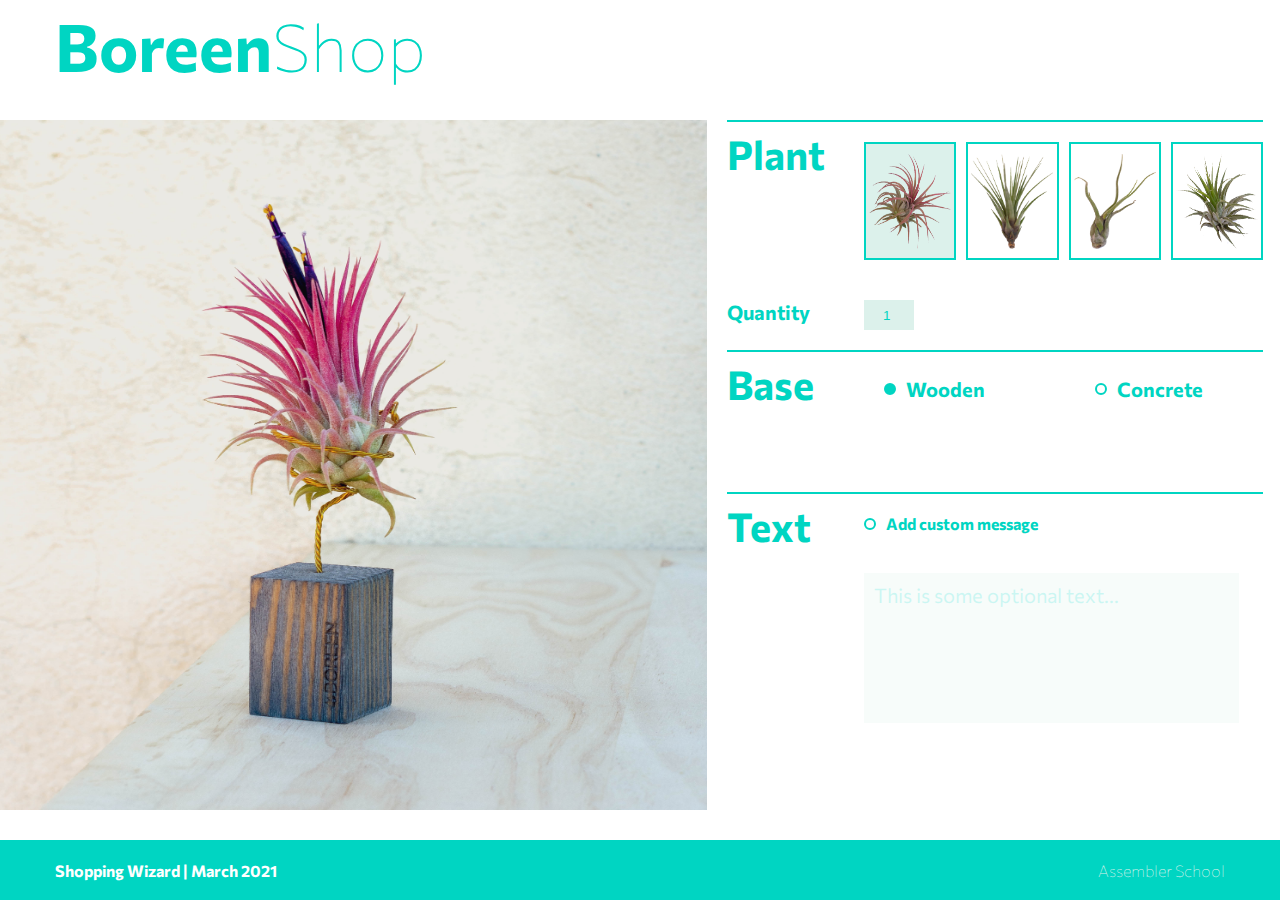
<file: index.html>
<!DOCTYPE html>
<html lang="en">
<head>
    <!-- Metadata -->
    <meta charset="UTF-8">
    <meta http-equiv="X-UA-Compatible" content="IE=edge">
    <meta name="viewport" content="width=device-width, initial-scale=1.0">
    <!-- Tab title -->
    <title>Boreen Shop</title>
    <!-- Stylesheet -->
    <link id="styleId" href="style.css" rel="stylesheet">
    <!-- Typeface links -->
    <link rel="preconnect" href="https://fonts.gstatic.com">
    <link href="https://fonts.googleapis.com/css2?family=Commissioner:wght@200;700;900&display=swap" rel="stylesheet">
    <!-- Icons link -->
    <link rel="stylesheet" href="https://unicons.iconscout.com/release/v3.0.6/css/line.css">
</head>
<body>
    <!-- Header -->
    <header id="header">
        <!-- Full header-logotype -->
        <div id="header-logotype">
            <div id="header1">Boreen</div>
            <div id="header2">Shop</div>
        </div>
        <!-- Time window -->
        <div id="time-window">
            <!-- Time text -->
            <div id="time-window-text">
                <h2>Hurry up!</h2>
                <h2 id="minutes-left">You have 5 minutes left</h2>
            </div>
            <!-- Closing cross -->
            <i id="time-cross" class="uil uil-times"></i>
        </div>
    </header>

    <!-- Changing div (center)-->
    <main>



        <!-- LEFT ELEMENTS -->



        <!-- Main page (left) >>>>>>>>>>>>>>>>>>>>>>>>>>>>>>>>>>>>>>>>>>>>>>>>>>>>>>>>>>>>>>>>>>>>> -->

        <div id="main-left-mp">
            <div class="gallery-box">
                <div id="photo-gallery1" class="typeGallery"><img src="Assets/1-Var/Wooden/Var-Wooden-1.jpg" class="photo-gallery"></div>
                <div id="photo-gallery2" class="typeGallery"><img src="Assets/1-Var/Wooden/Var-Wooden-2.png" class="photo-gallery"></div>
            </div>
            <div class="picture-box">
                <img id="image-general" src="Assets/1-Var/Wooden/Var-Wooden-1.jpg" alt="VAR MADERA">
            </div>
        <!-- <div class="content-box">Content box </div> -->
        </div>

        <!-- Profile, Address, Shipping (left) >>>>>>>>>>>>>>>>>>>>>>>>>>>>>>>>>>>>>>>>>>>>>>>>>>>> -->

        <div id="main-left-resume">
            <div id="timeline">
                <div id="timeline-elements">
                    <div id="timeline-lines">
                        <div id="timeline-line-percentage"></div>
                        <div id="timeline-line-background"></div>
                    </div>
                    <div id="timeline-circles">
                        <div class="timeline-circle" id="circle-1"></div>
                        <div class="timeline-circle" id="circle-2"></div>
                        <div class="timeline-circle" id="circle-3"></div>
                        <div class="timeline-circle" id="circle-4"></div>
                    </div>
                </div>
                <div id="timeline-texts">
                    <h3 class="timelineText" id="timeline-text-1">Profile</h3>
                    <h3 class="timelineText" id="timeline-text-2">Address</h3>
                    <h3 class="timelineText" id="timeline-text-3">Shipping</h3>
                    <h3 class="timelineText" id="timeline-text-4">Finish</h3>
                </div>
            </div>


            <div id="summary">
                <div id="container-image-summary" style="border: 2px solid #00d5c2;">
                    <img id="image-resume-principal" src="Assets/1-Var/Wooden/Var-Wooden-1.jpg" alt="Image Resume">
                </div>
                <div id="data-resume">
                    <div>
                        <div>
                            <h2>Plant</h2>
                            <h2 class="second-line-data-resume" id="plant-resume-data"></h2>
                        </div>
                        <div>
                            <h2>Base</h2>
                            <h2 class="second-line-data-resume" id="base-resume-data"></h2>
                        </div>
                        <div id="custom-message-resume-data-div">
                            <h2>Message</h2>
                            <h2 class="second-line-data-resume" id="custom-message-resume-data"></h2>
                        </div>
                    </div>
                    <div id="space-resume-data"></div>
                    <div>
                        <div>
                            <h1>Price</h1>
                            <h1 class="second-line-data-resume" id="price-resume-data"></h1>
                        </div>
                    </div>
                </div>
            </div>
        </div>

        <!-- Finish (left) >>>>>>>>>>>>>>>>>>>>>>>>>>>>>>>>>>>>>>>>>>>>>>>>>>>>>>>>>>>>>>>>>>>>>>>> -->

        <div id="main-left-finish">
            <div id="timeline">
                <div id="timeline-elements">
                    <div id="timeline-lines">
                        <div id="timeline-line-percentage"></div>
                        <div id="timeline-line-background"></div>
                    </div>
                    <div id="timeline-circles">
                        <div class="timeline-circle enabled-circle" id="circle-1-finish"></div>
                        <div class="timeline-circle enabled-circle" id="circle-2-finish"></div>
                        <div class="timeline-circle enabled-circle" id="circle-3-finish"></div>
                        <div class="timeline-circle enabled-circle" id="circle-4-finish"></div>
                    </div>
                </div>
                <div id="timeline-texts">
                    <h3 class="timelineText timeline-text-enabled" id="timeline-text-1-finish">Profile</h3>
                    <h3 class="timelineText timeline-text-enabled" id="timeline-text-2-finish">Address</h3>
                    <h3 class="timelineText timeline-text-enabled" id="timeline-text-3-finish">Shipping</h3>
                    <h3 class="timelineText timeline-text-enabled" id="timeline-text-4-finish">Finish</h3>
                </div>
            </div>
            <div id="container-image-finish" style="border: 2px solid #00d5c2;">
                <img id="image-resume-principal-finish" src="Assets/1-Var/Wooden/Var-Wooden-1.jpg" alt="Image Resume">
            </div>
        </div>



        <!-- RIGHT ELEMENTS -->



        <!-- Main page (right) >>>>>>>>>>>>>>>>>>>>>>>>>>>>>>>>>>>>>>>>>>>>>>>>>>>>>>>>>>>>>>>>>>>> -->

        <div id="main-right-mp">
            <div id="parent-plants">
                <div class="line-margin"></div>
                    <div class="sub-section" id="type-of-plant">
                        <h1 class="section-title">Plant</h1>
                        <div id="plant1" class="imageIcon"><img src="Assets/1-Var/Var-Icon.png" alt="VAR" title="Plant VAR"></div>
                        <div id="plant2" class="imageIcon"><img src="Assets/2-Tri/Tri-Icon.png" alt="TRI" title="Plant TRI"></div>
                        <div id="plant3" class="imageIcon"><img src="Assets/3-Cam/Cam-Icon.png" alt="CAM" title="Plant CAM"></div>
                        <div id="plant4" class="imageIcon"><img src="Assets/4-Scap/Scap-Icon.png" alt="SCAP" title="Plant SCAP"></div>
                    </div>
                    <div id="quantity-text">
                        <label class="section-title"><h2>Quantity</h2></label>
                        <input type="number" id="quantity-box" name="quantity" min="1" value="1">
                    </div>
                <!-- </div> -->
                <div class="line-margin"></div>
                <div class="sub-section" id="plant-base">
                    <div class="section-title" id="base-text-box"><h1>Base</h1>
                        <div class="base-checkbox">
                            <!-- Wooden Button  -->
                            <label class="radio">
                                <span class="radio_input">
                                    <input id="wooden-type" class="typeBase" type="radio" name="base-radio" checked>
                                    <span class="radio_control"></span>
                                    <span class="radio_label"><h2>Wooden</h2>
                                </span>

                            </label>
                        </div>
                        <div class="base-checkbox"> <!--Concrete Button  -->
                            <label class="radio">
                                <span class="radio_input">
                                    <input id="concrete-type" class="typeBase" type="radio" name="base-radio">
                                    <span class="radio_control"></span>
                                    <span class="radio_label"><h2>Concrete</h2></span>
                                </span>

                            </label>
                        </div>
                    </div>
                </div>

                <div class="line-margin"></div>
                <div class="sub-section" id="plant-textarea">
                    <h1 class="section-title">Text</h1>
                    <div id="text-box2">
                    <div id="custom-message-box">
                        <label class="checkbox-mp">
                            <span class="checkbox-mp_input">
                                <input id="custom-message-id" type="checkbox" name="checkbox">
                                <span class="checkbox-mp_control"></span>
                                <span class="checkbox-mp_label"><h3>Add custom message</h3>
                            </span>
                        </label>
                    </div>
                        <!-- Text area -->
                        <div class="text-area-wrapper">
                            <textarea placeholder="This is some optional text..." type="text" class="custom-text-area" id="custom-text" name="gift-text" maxlength="24" disabled="true"></textarea>
                        </div>
                    </div>
                </div>
            </div>

            <!-- List of items -->

            <div id="price-box">
                <div class="line-margin"></div>
                <div class="main-price">
                    <div id="price-text-box-mp">
                        <h1>Price</h1>
                        <br>
                        <div id="total-price-mp">16.00€</div>
                    </div>
                    <div id="type-plant-price" class="selection-title2">
                        <!-- Selected plant -->
                        <div id="type-plant-wrapper">
                            <h2>Var</h2>
                            <div id="type-plant-total" class="price-total">10.00€</div>
                        </div>
                        <br>
                        <!-- Selected base -->
                        <div id="type-base-wrapper">
                            <h2>Wooden base</h2>
                            <div id="base-price-total" class="price-total">6.00€</div>
                        </div>
                        <br>
                        <!-- Selected message -->
                        <div id="message-wrapper">
                            <h2>Custom message</h2>
                            <div id="custom-message-total" class="price-total"></div>
                        </div>
                    </div>
                </div>
                <div id="buy-button-box">
                    <button class="negative-button" id="buy-button" type="button">Buy</button>
                </div>
            </div>
        </div>

        <!-- Profile (right) >>>>>>>>>>>>>>>>>>>>>>>>>>>>>>>>>>>>>>>>>>>>>>>>>>>>>>>>>>>>>>>>>>>>>> -->

        <div id="main-right-profile">
            <!-- Top right block -->
            <div id="top-right">
                <!-- Line -->
                <div class="separator-line"></div>
                <!-- Title -->
                <h1>Profile</h1>
            </div>
            <!-- Bottom right block -->
            <div id="bottom-right-profile">
                <form id="profile-form" action="/action_page.php">
                    <!-- User name -->
                    <div class="form-item-profile">
                        <label for="userN">User name</label><br>
                        <input class="form-text-area" type="text" minlength="5" maxlength="20" id="user-name" name="user-name" value="" required>
                    </div>
                    <!-- Email -->
                    <div class="form-item-profile">
                        <label for="mail">Email</label><br>
                        <input class="form-text-area" type="email" minlength="8" maxlength="50" id="user-mail" name="mail" value="" required>
                    </div>

                    <!-- <<<<<<<<<< Second line >>>>>>>>>> -->

                    <!-- Password 1 -->
                    <div class="form-item-profile">
                        <label for="address1">Password</label><br>
                        <input class="form-text-area" type="password" minlength="8" maxlength="20" id="user-password" name="password-1" value="" required>
                        <h3 id="password-requirements">Include at least A-Z, a-z, 0-9 <br> and a special character</h3>
                    </div>
                    <!-- Password 2 -->
                    <div class="form-item-profile">
                        <label for="address2">Confirm passsword</label><br>
                        <input class="form-text-area" type="password" id="user-password-confirm" minlength="8" maxlength="20" name="password-2" value="" required>
                    </div>
                </form>
                <!-- Buttons -->
                <div id="buttons-div">
                    <!-- Back button -->
                    <button class="negative-button" id="back-button-profile" type="button">Back</button>
                    <!-- Clear form button -->
                    <button class="positive-button" id="clear-button" type="reset" form="profile-form">Clear</button>
                    <!-- Confirm button -->
                    <button class="negative-button" type="submit" form="profile-form" value="Submit" id="confirm-button-profile">Confirm</button>
                </div>
            </div>
        </div>

        <!-- Address (right) >>>>>>>>>>>>>>>>>>>>>>>>>>>>>>>>>>>>>>>>>>>>>>>>>>>>>>>>>>>>>>>>>>>>>> -->

        <div id="main-right-address">
            <!-- Top right block -->
            <div id="top-right">
                <!-- Line -->
                <div class="separator-line"></div>
                <!-- Title -->
                <h1>Address</h1>
            </div>
            <!-- Bottom right block -->
            <div id="bottom-right-address">
                <form id="address-form" action="/action_page.php">
                    <!-- First name -->
                    <div class="form-item">
                        <label for="firstN">First name</label><br>
                        <input class="form-text-area" type="text" id="user-first-name" name="first-name" value="" required>
                    </div>
                    <!-- Last name -->
                    <div class="form-item">
                        <label for="lastN">Last name</label><br>
                        <input class="form-text-area" type="text" id="user-last-name" name="last-name" value="" required>
                    </div>
                    <!-- Birthday -->
                    <div class="form-item">
                        <label for="bday">Birthday</label><br>
                        <input class="form-text-area" placeholder="dd/mm/yyyy" type="text" pattern="[0-9]{2}/[0-9]{2}/[0-9]{4}" id="user-birtdhay" name="birthday"  required>
                    </div>

                    <!-- <<<<<<<<<< Second line >>>>>>>>>> -->

                    <!-- Address 1 -->
                    <div class="form-item">
                        <label for="address1">Address 1</label><br>
                        <input class="form-text-area" type="text" id="user-address-one" name="address-1" value="" required>
                    </div>
                    <!-- Address 2 -->
                    <div class="form-item">
                        <label for="address2">Address 2</label><br>
                        <input class="form-text-area" type="text" id="user-address-two" name="address-2" value="">
                    </div>
                    <!-- Zip code -->
                    <div class="form-item">
                        <label for="postalcode">Postal code</label><br>
                        <input class="form-text-area" type="text" id="user-postalcode" name="postalcode" value="" required>
                    </div>

                    <!-- <<<<<<<<<< Third line >>>>>>>>>> -->

                    <!-- Country -->
                    <div class="form-item">
                        <label for="country">Country</label><br>
                        <!-- Select menu | Country -->
                        <div class="select-country-wrapper">
                            <select class="form-text-area select-menu" id="user-country" name="country" required>
                                <!-- List of countries -->
                                <option value="Default">Country:</option>
                                <option value="Andorra">Andorra</option>
                                <option value="France">France</option>
                                <option value="Germany">Germany</option>
                                <option value="Greece">Greece</option>
                                <option value="Spain">Spain</option>
                            </select>
                        </div>
                    </div>
                    <!-- Phone -->
                    <div class="form-item">
                        <label for="address2">Phone</label><br>
                        <!-- Select menu | Country -->
                        <div class="select-prefix-wrapper">
                            <!-- Prefixes list -->
                            <select class="form-text-area select-menu" id="user-phone-prefix" name="phone-prefix" >
                                <!-- List of prefixes -->
                                <option data-countryCode="DEF" value="">Pre.</option>
                                <option data-countryCode="AD" value="+376">+376 | AND</option>
                                <option data-countryCode="FR" value="+33">+33 | FRA</option>
                                <option data-countryCode="DE" value="+49">+49 | DEU</option>
                                <option data-countryCode="GR" value="+30">+30 | GRC</option>
                                <option data-countryCode="ES" value="+34">+34 | ESP</option>
                            </select>
                            <!-- User phone -->
                            <input class="form-text-area" type="text" id="user-phone" name="phone" value="" maxlength="9" required>
                        </div>
                    </div>
                    <!-- Hidden element -->
                    <div class="form-item">
                        <label for="hidden"></label><br>
                        <input class="form-text-area" type="text" id="hidden-form" value="">
                    </div>
                </form>
                <label class="checkbox-address" >
                    <span class="checkbox-mp_input">
                        <input id="regular-address-id" class="regular-address" type="checkbox" name="checkbox">
                        <span class="checkbox-mp_control"></span>
                        <span class="checkbox-mp_label"><h3>This is my regular address</h3>
                    </span>
                </label>
                <!-- Buttons -->
                <div id="buttons-div">
                    <!-- Back button -->
                    <button class="negative-button" id="back-button-address" type="button">Back</button>
                    <!-- Clear form button -->
                    <button class="positive-button" id="clear-button" type="reset" form="address-form">Clear</button>
                    <!-- Confirm button -->
                    <button class="negative-button" type="submit" form="address-form" value="Submit" id="confirm-button-address">Confirm</button>
                </div>
            </div>
        </div>

        <!-- Shipping (right) >>>>>>>>>>>>>>>>>>>>>>>>>>>>>>>>>>>>>>>>>>>>>>>>>>>>>>>>>>>>>>>>>>>>> -->

        <div id="main-right-shipping">
            <!-- Top right block -->
            <div id="top-right">
                <!-- Line -->
                <div class="separator-line"></div>
                <!-- Title -->
                <h1>Shipping</h1>
            </div>
            <!-- Bottom right block -->
            <div id="bottom-right">
                <!-- Bottom right left -->
                <div id="bottom-right-left">
                    <!-- Shipping options -->
                    <div id="shipping-options">
                        <!-- Subtitle -->
                        <h2 class="bottom-right-subtitle">Select the type of shipping</h2>
                        <!-- Radio buttons -->
                        <!-- Free -->
                        <label class="radio">
                            <span class="radio_input">
                                <input class="input-type-shipping" type="radio" name="shipping-radio" checked>
                                <span class="radio_control"></span>
                            </span>
                            <span class="radio_label">Free shipping (72h)</span>
                        </label>
                        <!-- Linebreak -->
                        <br>
                        <!-- Extra  -->
                        <label class="radio">
                            <span class="radio_input">
                                <input class="input-type-shipping" type="radio" name="shipping-radio">
                                <span class="radio_control"></span>
                            </span>
                            <span class="radio_label">Extra shipping (48h) <strong>+ 5,00€</strong></span>
                        </label>
                        <!-- Linebreak -->
                        <br>
                        <!-- Premium  -->
                        <label class="radio">
                            <span class="radio_input">
                                <input class="input-type-shipping" type="radio" name="shipping-radio">
                                <span class="radio_control"></span>
                            </span>
                            <span class="radio_label">Premium shipping (24h) <strong>+ 10,00€</strong></span>
                        </label>
                        <!-- Linebreak -->
                        <br><br>
                        <h3 id="arrival-dates"></h3>
                    </div>
                </div>
                <!-- Bottom right right -->
                <div id="bottom-right-right">
                    <div id="gift-options">
                        <!-- Subtitle -->
                        <!-- Gift checkbox -->
                        <label class="checkbox gift-radio">
                            <span class="checkbox_input">
                                <input id="gift-message-id" type="checkbox" name="checkbox">
                                <span class="checkbox_control"></span>
                            </span>
                            <h2 class="checkbox_label">Gift?</h2>
                        </label>
                        <!-- Text area -->
                        <div class="text-area-wrapper">
                            <textarea placeholder="Add a gift message..." type="text" class="custom-text-area gift-text-area" id="gift-text" name="gift-text" maxlength="200" disabled="true"></textarea>
                        </div>
                        <!-- Wrapper button -->
                        <label class="negative-button" id="wrap-gift-button">
                            <input type="file" accept="image/png, image/jpeg"/>
                                Add wrapper  &nbsp;&nbsp;
                            <i style="font-size: 16px;" class="uil uil-image"></i>
                        </label>
                        <div><ul id="output" ></ul></div>
                    </div>
                </div>
            </div>
            <div id="buttons-div">
                <!-- Back button -->
                <button class="negative-button" id="back-button-shipping" type="button">Back</button>
                <!-- Confirm button -->
                <button class="negative-button" type="submit" form="address-form" value="Submit" id="confirm-button-shipping">Confirm</button>
            </div>
        </div>
        <!-- Finish (right) >>>>>>>>>>>>>>>>>>>>>>>>>>>>>>>>>>>>>>>>>>>>>>>>>>>>>>>>>>>>>>>>>>>>>>> -->

        <div id="main-right-finish">
            <!-- Top right block -->
            <div id="top-right">
                <!-- Line -->
                <div class="separator-line"></div>
                <!-- Title -->
                <h1>Finish</h1>
            </div>
            <!-- Bottom right block -->
            <div id="bottom-right-finish">
                <div id="finish-data">
                    <div id="summary-finish">
                        <h1 id="summary-title">Summary</h1>
                        <div>
                            <h2>Plant: </h2>
                            <h2 class="second-line-data-resume" id="plant-resume-data-finish"></h2>
                        </div>
                        <div>
                            <h2>Base: </h2>
                            <h2 class="second-line-data-resume" id="base-resume-data-finish"></h2>
                        </div>
                        <div id="custom-message-resume-data-finish-div">
                            <h2>Message: </h2>
                            <h2 class="second-line-data-resume" id="custom-message-resume-data-finish"></h2>
                        </div>
                        <div>
                            <h2>Shipping: </h2>
                            <h2 class="second-line-data-resume" id="shipping-type-resume-data"><br></h2>
                            <h2 id="shipping-date-resume-data"></h2>
                        </div>
                    </div>
                    <div id="total-price-finish">
                        <h1>Total</h1>
                        <br>
                        <h1 id="total-price-finish-data"></h1>
                    </div>
                </div>
                <div id="terms-conditions-finish">
                    <label class="checkbox gift-radio">
                        <span class="checkbox_input" id="terms-coditions-radio">
                            <input id="terms-conditions-input" type="checkbox" name="checkbox">
                            <span class="checkbox_control"></span>
                        </span>
                        <h2 class="checkbox_label">I have read and I accept the terms and conditions</h2>
                    </label>
                </div>
                <div id="buttons-finish">
                    <!-- Back button -->
                    <button class="negative-button" id="back-button-finish" type="button">Back</button>
                    <!-- Confirm button -->
                    <button class="negative-button" id="confirm-button-finish" type="button">Confirm</button>
                </div>
            </div>
        </div>

        <!-- Thank You Page >>>>>>>>>>>>>>>>>>>>>>>>>>>>>>>>>>>>>>>>>>>>>>>>>>>>>>>>>>>>>>>>>>>>>>> -->
        <div id="main-center-finish-screen" style="display: none;">
            <h1 id= "final-text">
             </h1>
             <br>
             <div id="thank-you-summary">
                <div id="thank-you-left">
                    <div id="container-image-end">
                        <img id="image-resume-principal-end" src="Assets/1-Var/Wooden/Var-Wooden-1.jpg" alt="Image Resume">
                    </div>
                </div>
                <div id="thank-you-right">
                    <div id="finish-data">
                        <div id="summary-finish">
                            <h1 id="summary-title">Summary</h1>
                            <div>
                                <h2>Plant: </h2>
                                <h2 class="second-line-data-resume" id="plant-resume-data-end"></h2>
                            </div>
                            <div>
                                <h2>Base: </h2>
                                <h2 class="second-line-data-resume" id="base-resume-data-end"></h2>
                            </div>
                            <div id="custom-message-resume-data-end-div">
                                <h2>Message: </h2>
                                <h2 class="second-line-data-resume" id="custom-message-resume-data-end"></h2>
                            </div>
                            <div>
                                <h2>Shipping: </h2>
                                <h2 class="second-line-data-resume" id="shipping-type-resume-data-end"><br></h2>
                                <h2 id="shipping-date-resume-data-end"></h2>
                            </div>
                        </div>
                        <div id="total-price-finish">
                            <h1>Total</h1>
                            <br>
                            <h1 id="total-price-end-data"></h1>
                        </div>
                    </div>
                </div>
             </div>
        
             <h2 id="time-text"></h2>
                <div id="buttons-true-finish">
                    <!-- Home button -->
                    <button class="negative-button" id="final-button" type="button">Home</button>
                </div>
        </div>
    </main>

    <!-- Footer -->
    <footer id="footer">
        <h3 id="footer-left">Shopping Wizard | March 2021</h3>
        <h3 id="footer-right">Assembler School</h3>
    </footer>
</body>

<!-- Javascript files -->
<script src="JS/toggle-display.js"></script>
<script src="JS/main-price-text.js"></script>
<script src="JS/image-dynamic.js"></script>
<script src="JS/time-window.js"></script>
<script src="JS/opacity-textarea.js"></script>
<script src="JS/delivery-dynamic.js"></script>
<script src="JS/wrapper-images.js"></script>
<script src="JS/set-resume-data.js"></script>
<script src="JS/terms-conditions.js"></script>
</html>
</file>
<file: style.css>
/* <<<<<<< Shopping wizard | Stylesheet >>>>>>> */

/* General variables */
:root{
    --dark-green: #00d5c2;
    --light-green: #dcf1eb;
    --dark-red: #d22b41;
    --ligh-red: #f3d8da;
    --padding-sides: 55px;
    --font: 'Commissioner', sans-serif;
    --stroke-border: 2px;
}


/* General styling */
*{
    padding: 0;
    margin: 0;
    /* Disable text selection */
    -webkit-touch-callout: none; /* iOS Safari */
    -webkit-user-select: none; /* Safari */
    -khtml-user-select: none; /* Konqueror HTML */
    -moz-user-select: none; /* Old versions of Firefox */
    -ms-user-select: none; /* Internet Explorer/Edge */
    user-select: none; /* Non-prefixed version, currently
                                  supported by Chrome, Edge, Opera and Firefox */

    /* border: black 1px solid; */

}

/* Change Autocomplete styles in Chrome*/
input:-webkit-autofill,
input:-webkit-autofill:hover,
input:-webkit-autofill:focus,
textarea:-webkit-autofill,
textarea:-webkit-autofill:hover,
textarea:-webkit-autofill:focus,
select:-webkit-autofill,
select:-webkit-autofill:hover,
select:-webkit-autofill:focus {
    -webkit-text-fill-color: var(--dark-green);
    -webkit-box-shadow: 0 0 0px 1000px var(--light-green) inset;
    transition: background-color 5000s ease-in-out 0s;
}


/* Body */
body{
    font-family: var(--font);
    display: flex;
    flex-direction: column;
    height: 100vh;
}


/* Header */
#header{
    font-size: 66px;
    height: 12%;
    display: flex;
    flex-direction: row;
    align-items: center;
    justify-content: space-between;
    color: var(--dark-green);
    padding-left: var(--padding-sides);
    padding-right: var(--padding-sides);
}

/* Logotype */
#header-logotype{
    display:flex;
}

#header1{
    font-weight: bolder;
}

#header2{
    font-weight: lighter;
}

/* Pop-up remaining time window */
#time-window{
    border: var(--stroke-border) solid var(--dark-green);
    background-color: var(--light-green);
    height: 60px;
    width: 330px;
    padding: 10px 15px 5px 15px;
    display: none; /* Hide element by default */
    align-items: flex-start; /* Stack elements at top of pop-up window */
    transition: .4s;
    animation: none; /* Default animation to none */
}

/* Pop-up text */
#time-window-text{
    flex-grow:1;
}

/* Subtext showing remaining minutes */
#minutes-left{
    font-weight: 200;
}

/* Closing cross */
#time-cross{
    font-size: 20px;
    width: 20px;
    text-align: center;
}


/* Changing div */
main{
    flex-grow: 1;
    /* background-color: var(--ligh-red); */
    padding: 30px var(--padding-sides) 30px var(--padding-sides); /* top right bottom left */
    display: flex;
    flex-direction: row;
    justify-content: center;
}


/* Timeline */
#timeline{
    display: flex;
    flex-direction: column;
    justify-content: flex-start;
}

#timeline-elements{
    margin-bottom: 20px;
}

#timeline-lines{
    display: flex;
}

#timeline-line-background{
    flex: 1 1 auto;
    height: 2px;
    background-color: var(--light-green);
}

#timeline-line-percentage{
    /* Default width to 100% */
    width: 100%;
    height: 2px;
    background-color: var(--dark-green);
    /* transition: .4s ease-in-out; */
}

/* Changing widths in process */
.timeline-line-33{
    width:33%;
}
.timeline-line-66{
    width:66%;
}
.timeline-line-99{
    width:99%;
}

/* Timeline circles */
.timeline-circle{
    background-color: white;
    border: var(--light-green) 2px solid;
    width: 20px;
    height: 20px;
    border-radius: 50%;
    /* background-color: var(--dark-green); */
}

.enabled-circle{
    background-color: var(--dark-green);
    border: var(--dark-green) 2px solid;
}



/* Timeline texts */
.timelineText{
    color: var(--light-green);
}

.timeline-text-enabled{
    color: var(--dark-green);
}




#timeline-circles{
    display: flex;
    justify-content: space-between;
    margin-top: -12px;
}



#timeline-texts{
    display: flex;
    justify-content: space-between;
}




/* Left block */
#main-left{
    background-color: var(--dark-red);
    flex: 1 1 50%;
    height: inherit; /* Gets height from his parent (- paddings) */
    margin-right: 10px;
    display: flex;
    flex-direction: column;
}

#main-left-resume{
    /* background-color: var(--dark-red); */
    flex-basis: 50%;
    height: inherit; /* Gets height from his parent (- paddings) */
    margin-right: 10px;
    display: none;
    flex-direction: column;
}

#main-left-finish{
    /* background-color: var(--dark-red); */
    flex-basis: 50%;
    height: inherit; /* Gets height from his parent (- paddings) */
    margin-right: 10px;
    display: none;
    flex-direction: column;
}

/* Top elements */
#main-left-mp{
    /* background-color: var(--dark-red); */
    flex-basis: 50%;
    height: inherit; /* Gets height from his parent (- paddings) */
    margin-right: 10px;
    display: flex;
    flex-direction: row;
}

.picture-box{
/* border: var(--dark-green) 2px solid; */
/* background-color: var(--light-green); */
flex-grow: 1;
display: flex;
justify-content: center;
align-items: center;
}

.picture-box img{
/* border: var(--dark-green) 2px solid; */
width: 770px;
height: 690px;
}

.gallery-box{
display: flex;
flex-direction: column;
width: 120px;
}

.photo-gallery{
    width: 50px;
    height: 80px;
    margin-bottom: 10px;
}

#photo-gallery1 img{
    border: var(--dark-green) 2px solid;
}

#timeline, #top-right{
    height: 100px;
    margin-bottom: 20px;
    /* background-color: rgba(255, 255, 0, 0.235); */
}

#summary{
    height: 100%;
    /* background-color: rgba(255, 255, 0, 0.235); Comment this to hide block background */
    display: flex;
    flex-direction: row;
}

#container-image-summary{
    flex-basis: 63%;
    /* background-color: lightgray; */
    display: flex;
    align-items: center;
    justify-content: center;
}

#container-image-summary img{
    max-width: 100%;
    max-height: 100%;
}

#container-image-finish, #container-image-end{
    height: 100%;
    /* background-color: lightgrey; */
    /* background-color: rgba(255, 255, 0, 0.235); Comment this to hide block background */
    display: flex;
    flex-direction: row;
    align-items: center;
    justify-content: center;
}

#image-resume-principal{
    width: 545px;
    height: 570px;
}

#image-resume-principal-finish{
    width: 545px;
    height: 570px;
}

#image-resume-principal-end{
    width: 420px;
    height: 410px;
}

#data-resume{
    flex-basis: 37%;
    background-color: var(--light-green);
    color: var(--dark-green);
    display: flex;
    flex-direction: column;
    justify-content: space-between;
}

#data-resume div{
    margin: 20px;
}

#space-resume-data{
    flex-grow: 1;
}

.second-line-data-resume{
    font-weight: 200;
}

/* Bottom elements */
#bottom-right{
    display: flex;
    height: 100%;
    flex: 1 1 auto;
}


/* Right block */
#main-right-mp{
     /* background-color: var(--dark-red); */
    display: flex;
    flex-basis: 50%;
    height: inherit; /* Gets height from his parent (- paddings) */
    margin-left: 10px;
}

/* Right block shipping */
#main-right-shipping{
    /* background-color: var(--dark-red); */
    display: none;
    flex-direction: column;
    flex: 1 1 50%;
    margin-left: 10px;
}

#main-right-profile{
    /* background-color: green; */
    display: none;
    flex-direction: column;
    flex: 1 1 50%;
    margin-left: 10px;
}

/* Address behaviour */
#main-right-address{
    /* background-color: var(--dark-red); */
    display: none;
    flex-direction: column;
    flex: 1 1 50%;
    margin-left: 10px;
}

/* Finish behaviour */
#main-right-finish{
    /* background-color: var(--dark-red); */
    display: none;
    flex-direction: column;
    flex: 1 1 50%;
    margin-left: 10px;
}

/* Address behaviour */
#bottom-right-address, #bottom-right-profile, #bottom-right-finish{
    display: flex;
    height: 100%;
    flex: 1 1 auto;
    flex-direction: column;
    justify-content: space-between;
}

/* Address form */
#address-form, #profile-form{
    display: flex;
    align-items: flex-start;
    flex-wrap: wrap;
    justify-content: space-between;
}


/* Back + Clear + Confirm */
#buttons-div{
    display: flex;
    flex-direction: row;
    justify-content: space-between;
}

#main-right{
    background-color: var(--dark-red);
    display: flex;
    flex-basis: 50%;
    height: inherit; /* Gets height from his parent (- paddings) */
    margin-left: 10px;
}

#parent-plants {
    flex-grow: 1;
    /* width: 80%; */
    /* background-color: yellow; */
}

#parent-plants div  {
    display: flex;
    color: #00d5c2;
    margin-bottom: 20px;
}

.line-margin{
    margin-bottom: 20px;
    width: 100%;
    height: 2px;
    background-color: #00d5c2;
}

.sub-section{
    display: flex;
    border: transparent;
}

#type-of-plant {

    height: 20%;
}

.section-title{
line-height: 24px;
margin-right: 20px;
flex-basis: 20%;
}

#plant1{
    flex: 1;
    flex-grow: 1;
    border: #00d5c2 2px solid;
    margin-left: 10px;
    justify-content: center;
    align-items: center;
    background-color: var(--light-green);
}

#plant2,#plant3,#plant4{
    flex: 1;
    flex-grow: 1;
    border: #00d5c2 2px solid;
    margin-left: 10px;
    justify-content: center;
    align-items: center;
}

#plant1 img,#plant2 img,#plant3 img,#plant4 img{
    width: 82px;
    height: 95px;
}

#plant1:hover { /* Hover over each of the type of plants */
    color: white;
    border: var(--stroke-border) solid var(--dark-green);
    background-color: var(--light-green);}
    #plant2:hover {
        color: white;
        border: var(--stroke-border) solid var(--dark-green);
        background-color: var(--light-green);}
        #plant3:hover {
            color: white;
            border: var(--stroke-border) solid var(--dark-green);
            background-color: var(--light-green);}
            #plant4:hover {
                color: white;
                border: var(--stroke-border) solid var(--dark-green);
                background-color: var(--light-green);}

#quantity-text  {
    display: flex;
    flex-direction: row;
}

#quantity-box{
    box-sizing: border-box;
    width: 50px;
    height: 30px;
    margin-left: 10px;
    border: transparent;
    background-color: #dcf1eb;
    color: #00d5c2;
    text-align: center;
    padding-left: 10px;
    /* Remove default outline */
    outline: none;
}

#quantity-box input:focus {
    outline: none !important;
    box-shadow: 0 0 10px lightgrey;
}

#plant-base {
    flex: 1;
    height: 100px;
    width:inherit;
    flex-direction: row;
}
#base-text-box{
    display: flex;
    font-size: 40px;

}

.base-checkbox{
    margin-left: 70px;
    margin-right: 20px;
    margin-top: 5px;
}

#concrete-checkbox{
    margin-top: 10px;
    margin-left: 10px;
}

/* .checkbox{
    margin-left: 60px;
} */

.base-checkbox, .checkbox{
    display: flex;
    align-items: start;
}

.checkbox{
    display: flex;
    align-items: start;
}
#terms-coditions-radio{
    margin-top: 2px;
}

/* Hide default radio/checkbox button */
.radio_input input, .checkbox_input input{
    opacity: 0%;
    width: 0;
    height: 0;
}

/* Center new radio/checkbox to text */
.radio_input, .checkbox_input, .checkbox-mp_input{
    display: flex;
    align-items: center;
}


/* Styling owr own radio/checkbox button */
.radio_control, .checkbox_control, .checkbox-mp_control{
    display: block;
    margin-right: 10px;
    width: 8px;
    height: 8px;
    border-radius: 50%;
    border: var(--stroke-border) solid var(--dark-green);
}

/* Checked radio */
.radio_input input:checked + .radio_control{
    background-color: var(--dark-green);
}

/* Checked checkbox */
.checkbox_input input:checked + .checkbox_control{
    background-color: var(--dark-green);
}

#text-box2{
    display: flex;
    flex-direction: column;
    height: 40%;
    width: 70%;
    margin-left: 10px;
}

.text-area-wrapper{
    margin-top:20px;
    width: 100%;
    height: 150px;
}

.custom-text-area{
    background-color: var(--light-green);
    width: 100%;
    border: none;
    font-weight:italic;
    font-size: 20px ;
    color: var(--dark-green);
    /*padding: 10px;*/
    /* Remove default outline */
    outline: none;
    /* Remove default resize */
    resize: none;
    padding: 10px;
}

.custom-text-area::placeholder{
    font-weight: normal;
    font-size: 20px ;
    color: var(--dark-green);
}

.custom-text-area:focus {
    outline: none !important;
    border:1px solid var(--color-lightgreen);
    box-shadow: 0 0 10px lightgrey;
}


#price-box{
    flex-grow: 1;
    display: flex;
    flex-direction:column;
    align-items: flex-end;
    flex-basis: 15%;
    /* background-color: lightcoral; */
    margin-left: 20px;
}

.price-total{
font-size: 20px;
}

#total-price-mp{
    font-size: 40px;
}

.main-price{
    color: #00d5c2;
    flex-basis: 100%;
    width: 100%;
}

#price-text-box-mp{
    height: 100px;
    line-height: 24px;
    flex-basis: 20%;
}

/* List wrappers */

#message-wrapper{
    display: none;
}

#type-plant-price{
    height: 50px;
}

#custom-message-box{
    display: flex;
}

#type-base-price{
    height:50px ;
}

#buy-button-box{
    display: flex;
    flex-direction: row;
    align-items:flex-end ;
}
#buy-button {
box-sizing: border-box;
padding: 10px;
width: 180px;
height: 65px;
font-size: 30px;
}
input[type="file"] {
    display: none;
}
#final-button{
    width: 150px;
    height: 60px;
    font-size: 30px;
    box-sizing: border-box;
    padding: 10px
}

.negative-button{
    height: 60px;
    width: 120px;
    color: var(--dark-green);
    border: 2px solid var(--dark-green);
    background-color: white;
    padding: 10px;
}

/* Outlined buttons + hover */
.negative-button:hover {
    border: var(--stroke-border) solid var(--dark-green);
    background-color: var(--dark-green);
    color: white;
    padding: 10px;
}

/* .section-title-2{
    line-height: 24px;
    flex-basis: 20%;
} */

#bottom-right-left{
    margin-right: 20px;
    display: flex;
    flex-direction: column;
    align-items: flex-start;
}

#bottom-right-right{
    display: flex;
    flex-direction: column;
    align-items: flex-end;
}

#shipping-options{
    flex: 1 1 50%;
}

#bottom-right-left, #bottom-right-right{
    flex: 1 1 50%;
}

#gift-options{
    width: 100%;
    flex: 1 1 50%;
}


/* Separator lines >>>>>>>>>>>>>>>>>>>>>>>>>>>>>>>>>>>>>>>>>> */
.separator-line{
    height: var(--stroke-border);
    background: var(--dark-green);
    margin-bottom: 10px;
}

/* Radio/Checkbox buttons >>>>>>>>>>>>>>>>>>>>>>>>>>>>>>>>>>>>>>>>>> */
/* Subtitle bottom margin */
.bottom-right-subtitle, .gift-radio{
    margin-bottom: 20px;
}

/* Radio/checkbox wrapper */
.radio, .checkbox{
    color: var(--dark-green);
    /* Display elements as grid */
    display: grid;
    grid-template-columns: min-content auto;
    grid-gap: 0.5em;
    align-items: center; /* Give elements a space between */
    width: fit-content;
}


.checkbox-mp_input input:checked + .checkbox-mp_control{
    background-color: var(--dark-green);
}

.checkbox-address{
    width: fit-content;
    transform: translateY(-80px);
}


/* Hide default radio/checkbox button */
.radio_input input, .checkbox_input input, .checkbox-mp_input input{
    opacity: 0%;
    width: 0;
    height: 0;
}

/* Center new radio/checkbox to text */
.radio_input, .checkbox_input, .checkbox_input-mp{
    display: flex;
    align-items: center;
}

/* Styling owr own radio/checkbox button */
.radio_control, .checkbox_control, .checkbox-mp_control{
    display: block;
    width: 8px;
    height: 8px;
    border-radius: 50%;
    border: var(--stroke-border) solid var(--dark-green);
}

/* Checked radio */
.radio_input input:checked + .radio_control{
    background-color: var(--dark-green);
}

/* Checked checkbox */
.checkbox_input input:checked + .checkbox_control{
    background-color: var(--dark-green);
}

.checkbox_label{
    width: fit-content;
}

/* Text area styling >>>>>>>>>>>>>>>>>>>>>>>>>>>>>>>>>>>>>>>>>> */
.custom-text-area{
    background-color: var(--light-green);
    width: 100%;
    border: none;
    font-family: var(--font);
    color: var(--dark-green);
    /*padding: 10px;*/
    /* Remove default outline */
    outline: none;
    /* Remove default resize */
    resize: none;
}

/* Shipping page */
.gift-text-area{
    height: 90px;
    /* Bottom margin */
    margin-bottom: 10px;
}
/* Forms >>>>>>>>>>>>>>>>>>>>>>>>>>>>>>>>>>>>>>>>>> */
/* Form block */
.form-item{
    margin-bottom: 25px;
    /* background-color: lightcoral; */
    width: 30%;
}

.form-item-profile{
    margin-bottom: 25px;
    /* background-color: lightcoral; */
    width: 47%;
}

/* Form text */
form label{
    display: inline-block; /* Inline block to be able to use bottom margin */
    color: var(--dark-green);
    font-size: 20px;
    font-weight: 700;
    margin-bottom: 8px;
}

/* Text area inside each form item */
.form-text-area{
    box-sizing: border-box;
    background-color: var(--light-green);
    color: var(--dark-green);
    width: 100%;
    height: 50px;
    /* Remove focus outline */
    outline: none;
    /* Remove default outline */
    border: none;
    font-family: var(--font);
    font-size: 16px;
    border-left: 12px solid var(--light-green);
}
 /* Textareas */
input::placeholder{
    color: var(--dark-green);
}

textarea::placeholder{
    color: var(--dark-green);
}

.custom-text-area{
    box-sizing: border-box;
    padding: 10px;
    opacity: 20%;
}

/* Hidden form item */
#hidden-form{
    display: none;
}
/* Text of image added */
#output{
    color:var(--dark-green);
    width: 140px;
    height: 120px;
    margin-top: 50px;
    margin-left: 20px;
}

/* Select country wrapper */
.select-country-wrapper{
    box-sizing: border-box;
    border: var(--stroke-border) solid var(--dark-green);
    /* Solve this better */
    width:100%;
    display: flex;
}

/* Select country wrapper */
.select-prefix-wrapper{
    box-sizing: border-box;
    /* Solve this better */
    width:100%;
    display: flex;
}

/* Select menu (country and phone) */
.select-menu{
    background-color: var(--light-green);
    border-left: 12px solid var(--light-green);
    border-right: 12px solid var(--light-green);
}

/* Prefix box width */
#user-phone-prefix{
    background-color: var(--light-green);
    width: 60%;
    border: var(--stroke-border) solid var(--dark-green);
    padding-left: 12px;
    padding-right: 12px;
}

#finish-data{
    background-color: var(--light-green);
    display: flex;
    height: 100%;
    flex: 1 1 auto;
    flex-direction: row;
}

#summary-finish{
    margin-left: 25px;
    flex: 1 1 50%;
    display: flex;
    flex-direction: column;
    justify-content: space-evenly;
}

#total-price-finish{
    margin-left: 25px;
    margin-top: 35px;
    flex: 1 1 50%;
    display: flex;
    flex-direction: column;
    justify-content:baseline
}

#terms-conditions-finish{
    margin-top: 20px;
    margin-bottom: 20px;
    align-items: center;
    justify-content: center;
}

#buttons-finish{
    display: flex;
    flex-direction: row;
    justify-content: space-between;
}

/* Buttons >>>>>>>>>>>>>>>>>>>>>>>>>>>>>>>>>>>>>>>>>> */
/* Styling general button */
button {
    font-family: var(--font);
    font-weight: 700;
    /* Remove default outline */
    outline: none;
    transition: .4s;
}

/* Wrap gift button (shipping page)*/
#wrap-gift-button{
    width: 50%;
}

/* Outlined buttons */
.negative-button{
    color: var(--dark-green);
    border: var(--stroke-border) solid var(--dark-green);
    background-color: white;
    padding: 10px;
}


/* Outlined buttons + hover */
.negative-button:hover {
    color: white;
    border: var(--stroke-border) solid var(--dark-green);
    background-color: var(--dark-green);
    padding: 10px;
}

/* Positive button */
.positive-button{
    color: white;
    border: var(--stroke-border) solid var(--dark-green);
    background-color: var(--dark-green);
    padding: 10px;
}

.positive-button:hover{
    color: var(--dark-green);
    border: var(--stroke-border) solid var(--dark-green);
    background-color: white;
    padding: 10px;
}

/* Back/Confirm button */
#back-button-profile, #back-button-address, #back-button-shipping, #confirm-button-profile, #confirm-button-address, #confirm-button-shipping{
    font-size: 30px;
    width: 25%;
}

/* Back/Confirm button */
#back-button-finish, #confirm-button-finish{
    font-size: 30px;
    width: 25%;
}

/* Disabled by default*/
#confirm-button-finish{
    opacity: 20%;
}

/* #buttons-finish button#confirm-button-finish:hover{
    color: white;
    border: var(--stroke-border) solid var(--dark-green);
    background-color: var(--dark-green);
    padding: 10px;
} */

/* Clear button */
#clear-button{
    font-size: 16px;
    width: 25%;
}

#main-center-finish-screen{
    display: flex;
    flex-direction: column;
    align-items: center;
    justify-content: center;
    flex-grow: 1;
}

#final-text{
justify-content: center;
text-align: center;

}

#time-text{

    justify-content: center;
    text-align: center;
    height: 10% ;
    margin-top: 10px;
    box-sizing: border-box;
    padding: 15px ;

}
.total-price-right{
box-sizing: border-box;
padding: 10px;

}
#thank-you-summary{
box-sizing: border-box;
padding: 1px;
display: flex;
width: 50%;
flex-grow: 1;
border:var(--dark-green) 2px solid;


}
#thank-you-left{
    display: flex;
    flex-direction: column;
    width: 50%;
    flex-grow: 1;
    /* background-color:lightgray; */
}
#thank-you-right{
    display: flex;
    flex-direction: column;
    width: 50%;
   flex-grow: 1;
   
}
#total-price-thankyou{
    margin-left: 10%;
    margin-top: 5%;
    flex: 1 1 50%;
    display: flex;
    flex-direction: column;
    
}

#buttons-true-finish{
    text-align: center;
    justify-content: center;

}

/* Footer */
#footer{
    height: 8%;
    background-color: #00d5c2;
    display: flex;
    flex-direction: row;
    justify-content: space-between;
    align-items: center;
    padding-left: var(--padding-sides);
    padding-right:var(--padding-sides);
}

#footer-left{
    color: white;
}

#footer-right{
    color: var(--light-green);
    font-weight: lighter
}


/* Typeface styling */
/* Color to all text elements */
h1, h2, h3 {
    color: var(--dark-green);
    font-weight: 700;
}

h1{
    font-size: 40px;
}

h2, .radio-container{
    font-size: 20px;
}

h3{
    font-size: 16px;
}

/* Password requirements */
#password-requirements{
    margin-top: 5px;
    color: var(--dark-green);
    font-weight: 200;
}


/* Animations */

/* Appearing window */
@keyframes timeWindowAnimationIn{
    0%{
        opacity: 0%;
    }
    100%{
        opacity: 100%;
    }
}


/* Disappearing window */
@keyframes timeWindowAnimationOut{
    0%{
        opacity: 100%;
    }
    100%{
        opacity: 0%;
    }
}
</file>
